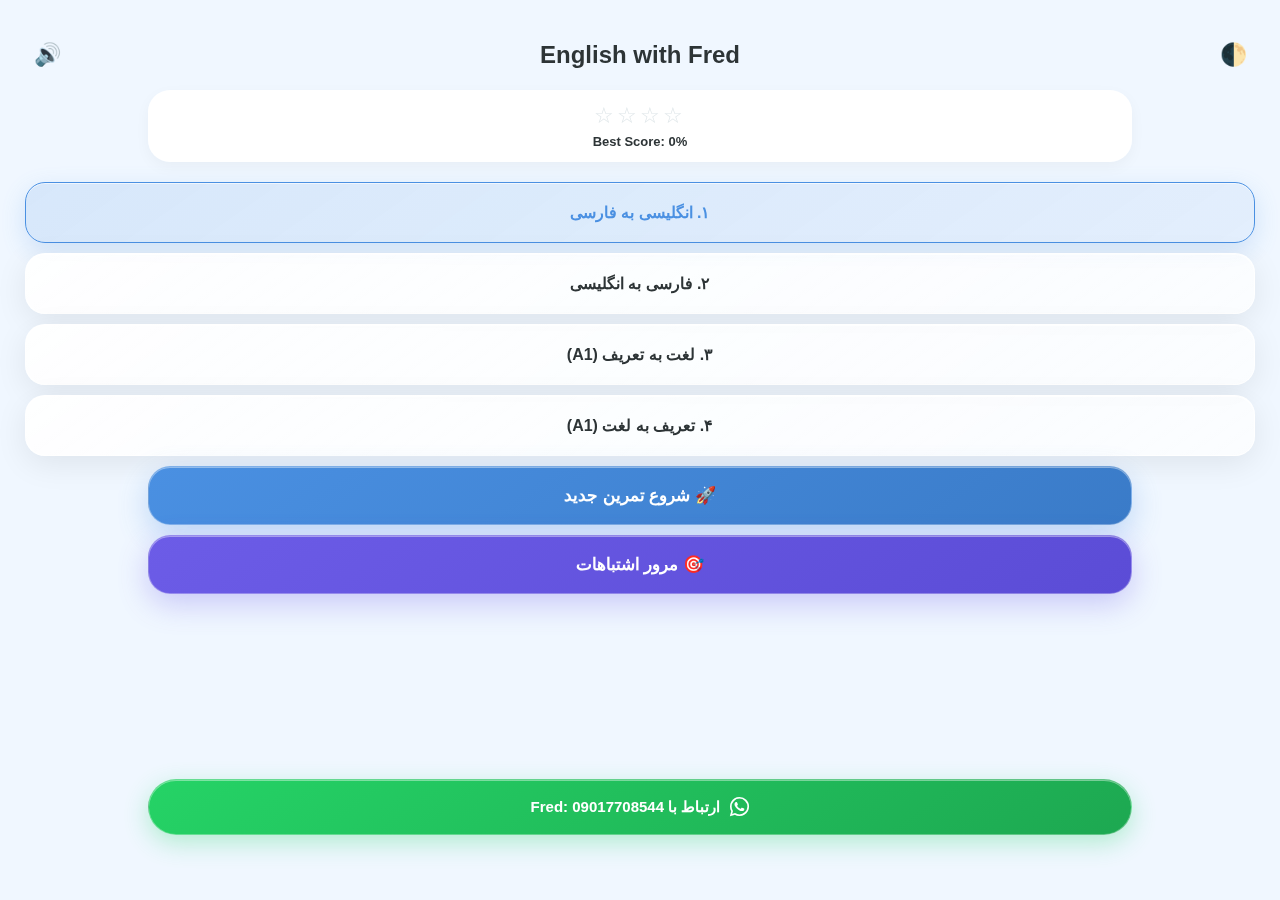
<file: index.html>
<!DOCTYPE html>
<html lang="fa" dir="rtl">
<head>
    <meta charset="UTF-8">
    <meta name="viewport" content="width=device-width, initial-scale=1.0, maximum-scale=1.0, user-scalable=no, viewport-fit=cover">
    <title>English with Fred</title>
    <link rel="stylesheet" href="https://cdnjs.cloudflare.com/ajax/libs/font-awesome/6.0.0/css/all.min.css">
    <script src="dic.js"></script>
    <style>
        :root { 
            --ios-blue: #4a90e2; --ios-indigo: #6c5ce7; --ios-green: #25D366; --ios-red: #FF3B30;
            --bg-page: #f0f7ff; --card-bg: rgba(255, 255, 255, 0.95); --text-color: #2d3436;
        }
        [data-theme="dark"] {
            --bg-page: #101418; --card-bg: rgba(45, 52, 54, 0.98); --text-color: #f1f2f6;
        }
        * { -webkit-tap-highlight-color: transparent; box-sizing: border-box; transition: all 0.2s ease; }
        
        body { 
            font-family: -apple-system, BlinkMacSystemFont, sans-serif; background: var(--bg-page); 
            margin: 0; height: 100vh; width: 100%; overflow: hidden; position: fixed;
        }
        
        .screen { height: 100%; display: flex; flex-direction: column; padding: 25px; align-items: center; }
        
        .header-nav { width: 100%; display: flex; justify-content: space-between; align-items: center; margin-bottom: 5px; }
        .header-title { color: var(--text-color); font-size: 24px; font-weight: 900; cursor: pointer; }
        .top-icon { font-size: 22px; cursor: pointer; color: var(--text-color); width: 44px; text-align: center; }

        /* کادر ستاره‌ها - 20% کمتر (80% عرض) */
        .stars-box { 
            background: var(--card-bg); width: 80%; /* قبلا 100%، حالا 80% */
            border-radius: 22px; padding: 12px; 
            text-align: center; box-shadow: 0 5px 15px rgba(0,0,0,0.04); margin-bottom: 20px;
            border: 1px solid rgba(255,255,255,0.5); backdrop-filter: blur(10px);
        }
        .goal-stars { font-size: 22px; color: #dfe6e9; letter-spacing: 3px; }
        .goal-stars .active { color: #f1c40f; }
        .score-label { font-size: 13px; color: var(--text-color); font-weight: 800; margin-top: 5px; }

        /* کادرهای مود - 100% عرض (همان اندازه قبلی) */
        .mode-selector { width: 100%; display: flex; flex-direction: column; gap: 10px; }
        
        /* کادرهای تمرین - براق و نرم با عرض 100% */
        .btn-mode { 
            background: var(--card-bg); border: 1.5px solid #eee; padding: 20px; 
            border-radius: 20px; text-align: center; font-weight: 700; font-size: 16px; 
            color: var(--text-color); box-shadow: 0 4px 15px rgba(0,0,0,0.05);
            /* افکت براقی */
            background: linear-gradient(145deg, rgba(255,255,255,0.9), rgba(255,255,255,0.7));
            border: 1px solid rgba(255,255,255,0.8);
            /* سایه نرم */
            box-shadow: 0 8px 32px rgba(0,0,0,0.08), 
                       inset 0 1px 0 rgba(255,255,255,0.6);
        }
        .btn-mode.active { 
            border-color: var(--ios-blue); 
            background: linear-gradient(145deg, rgba(74, 144, 226, 0.15), rgba(74, 144, 226, 0.08));
            color: var(--ios-blue);
            box-shadow: 0 8px 25px rgba(74, 144, 226, 0.2),
                       inset 0 1px 0 rgba(255,255,255,0.6);
        }
        
        /* افکت حرکت و براق بودن موقع زدن */
        .btn-mode:active, .btn-main:active { 
            transform: scale(0.96); 
            opacity: 0.8;
            box-shadow: 0 4px 12px rgba(0,0,0,0.1),
                       inset 0 1px 0 rgba(255,255,255,0.4);
        }

        /* دکمه‌های اصلی - 20% کمتر (80% عرض) */
        .btn-main { 
            border: none; color: white; font-weight: 800; width: 80%; /* قبلا 100%، حالا 80% */
            padding: 18px; border-radius: 22px; margin-top: 10px; font-size: 17px; 
            cursor: pointer; box-shadow: 0 8px 20px rgba(0,0,0,0.1); 
            /* افکت براقی */
            background: linear-gradient(145deg, var(--ios-blue) 0%, #3a7bc8 100%);
            border: 1px solid rgba(255,255,255,0.3);
            box-shadow: 0 10px 30px rgba(74, 144, 226, 0.3),
                       inset 0 1px 0 rgba(255,255,255,0.4);
        }
        
        /* دکمه دوم با رنگ متفاوت */
        .btn-main:nth-of-type(2) {
            background: linear-gradient(145deg, var(--ios-indigo) 0%, #5b4cd6 100%);
            box-shadow: 0 10px 30px rgba(108, 92, 231, 0.3),
                       inset 0 1px 0 rgba(255,255,255,0.4);
        }

        /* فوتر - 20% کمتر (80% عرض) */
        .footer-contact { margin-top: auto; padding-bottom: 40px; width: 80%; }
        .whatsapp-btn { 
            background: var(--ios-green); color: white; text-decoration: none; 
            display: flex; align-items: center; justify-content: center; gap: 10px; 
            padding: 16px; border-radius: 50px; font-weight: bold; font-size: 15px;
            /* افکت براقی */
            background: linear-gradient(145deg, var(--ios-green) 0%, #1da851 100%);
            border: 1px solid rgba(255,255,255,0.3);
            box-shadow: 0 8px 25px rgba(37, 211, 102, 0.3),
                       inset 0 1px 0 rgba(255,255,255,0.4);
        }

        /* بخش کوییز */
        #quizScreen { background: #fff; display: none; position: absolute; top:0; left:0; width:100%; z-index: 100; }
        .q-text { font-size: 2.2rem; font-weight: 800; margin: 50px 0; text-align: center; color: #2d3436; }
        .options-grid { display: grid; grid-template-columns: 1fr; gap: 12px; width: 100%; }
        .btn-opt { 
            padding: 18px; border-radius: 18px; border: 1.5px solid #eee; 
            background: #fff; font-size: 17px; font-weight: 600; text-align: center;
            /* افکت براقی برای گزینه‌ها */
            background: linear-gradient(145deg, rgba(255,255,255,0.95), rgba(255,255,255,0.85));
            border: 1px solid rgba(255,255,255,0.8);
            box-shadow: 0 8px 25px rgba(0,0,0,0.05),
                       inset 0 1px 0 rgba(255,255,255,0.6);
        }
        
        /* حالت فعال و هور برای دکمه‌ها */
        .btn-mode:hover, .btn-main:hover, .btn-opt:hover {
            transform: translateY(-2px);
            box-shadow: 0 12px 35px rgba(0,0,0,0.1);
        }
        
        /* حالت فعال شده */
        .btn-mode:active, .btn-main:active, .btn-opt:active {
            transform: translateY(1px);
            box-shadow: 0 4px 12px rgba(0,0,0,0.1);
        }
    </style>
</head>
<body id="mainBody">

    <div id="setup" class="screen">
        <div class="header-nav">
            <div class="top-icon" onclick="toggleTheme()">🌓</div>
            <h1 class="header-title" onclick="adminCheck()">English with Fred</h1>
            <div id="muteBtn" class="top-icon" onclick="toggleMute()">🔊</div>
        </div>
        
        <div class="stars-box">
            <div id="goalStars" class="goal-stars">☆☆☆☆</div>
            <div class="score-label">Best Score: <span id="highScore">0</span>%</div>
        </div>

        <div class="mode-selector">
            <div class="btn-mode active" onclick="setMode(1, this)">۱. انگلیسی به فارسی</div>
            <div class="btn-mode" onclick="setMode(2, this)">۲. فارسی به انگلیسی</div>
            <div class="btn-mode" onclick="setMode(3, this)">۳. لغت به تعریف (A1)</div>
            <div class="btn-mode" onclick="setMode(4, this)">۴. تعریف به لغت (A1)</div>
        </div>

        <button class="btn-main" onclick="startQuiz(false)">🚀 شروع تمرین جدید</button>
        <button class="btn-main" onclick="startQuiz(true)">🎯 مرور اشتباهات</button>

        <div class="footer-contact">
            <a href="https://wa.me/989017708544" class="whatsapp-btn">
                <i class="fab fa-whatsapp" style="font-size: 22px;"></i>
                <span>ارتباط با Fred: 09017708544</span>
            </a>
        </div>
    </div>

    <div id="quizScreen" class="screen">
        <div class="header-nav">
            <div id="audioBtn" class="top-icon" onclick="say()">🔊</div>
            <div id="progress" style="font-weight: 900; font-size: 18px;">1 / 20</div>
            <div class="top-icon" onclick="location.reload()">✕</div>
        </div>
        <div id="qDisplay" class="q-text"></div>
        <div class="options-grid" id="opts"></div>
    </div>

    <script>
        let db = [], session = [], idx = 0, currentMode = 1, isMuted = false, correctCount = 0;
        let mistakes = JSON.parse(localStorage.getItem('fred_mistakes')) || [];

        window.onload = () => {
            const best = localStorage.getItem('fred_best') || 0;
            document.getElementById('highScore').textContent = best;
            updateStars(best);
            // تست برای دیدن آیا dic.js بارگذاری شده
            console.log('Checking dic.js...');
            if (typeof rawWords !== 'undefined') {
                console.log('rawWords loaded successfully:', rawWords.length ? 'Yes' : 'No');
            } else {
                console.error('rawWords is not defined! Check dic.js file');
            }
        };

        function updateStars(score) {
            let starHTML = "";
            let active = Math.floor(score / 25);
            for(let i=1; i<=4; i++) starHTML += (i <= active) ? "<span class='active'>★</span>" : "☆";
            document.getElementById('goalStars').innerHTML = starHTML;
        }

        function toggleTheme() {
            const b = document.getElementById('mainBody');
            b.hasAttribute('data-theme') ? b.removeAttribute('data-theme') : b.setAttribute('data-theme', 'dark');
        }

        function toggleMute() {
            isMuted = !isMuted;
            document.getElementById('muteBtn').textContent = isMuted ? "🔇" : "🔊";
        }

        function setMode(m, el) {
            currentMode = m;
            document.querySelectorAll('.btn-mode').forEach(b => b.classList.remove('active'));
            el.classList.add('active');
        }

        function startQuiz(onlyMistakes) {
            // بررسی وجود rawWords در dic.js
            if (typeof rawWords === 'undefined') {
                alert("خطا: فایل لغات بارگذاری نشده است!");
                console.error("rawWords is undefined. Make sure dic.js is loaded and contains rawWords variable.");
                return;
            }
            
            let source = onlyMistakes ? mistakes : rawWords.split('\n');
            
            if(source.length < 2) {
                alert("دیتای لغات کافی نیست!");
                return;
            }

            db = source.map(l => {
                let p = l.split(' — ');
                return p.length >= 2 ? { en: p[0].trim(), fa: p[1].trim(), def: p[2] ? p[2].trim() : "Basic" } : null;
            }).filter(x => x);

            console.log('Loaded words:', db.length);

            session = [...db].sort(() => 0.5 - Math.random()).slice(0, 20);
            idx = 0; correctCount = 0;
            document.getElementById('setup').style.display = 'none';
            document.getElementById('quizScreen').style.display = 'flex';
            render();
        }

        function render() {
            const q = session[idx];
            document.getElementById('progress').textContent = `${idx + 1} / ${session.length}`;
            let qText = "", ans = "";

            if(currentMode === 1) { qText = q.en; ans = q.fa; }
            else if(currentMode === 2) { qText = q.fa; ans = q.en; }
            else if(currentMode === 3) { qText = q.en; ans = q.def; }
            else { qText = q.def; ans = q.en; }

            document.getElementById('qDisplay').textContent = qText;
            const div = document.getElementById('opts'); div.innerHTML = '';

            let opts = [ans];
            let pool = db.filter(v => v.en !== q.en).map(v => {
                if(currentMode === 1) return v.fa;
                if(currentMode === 2) return v.en;
                if(currentMode === 3) return v.def;
                return v.en;
            });
            
            while(opts.length < 4 && pool.length > 0) {
                const randomIndex = Math.floor(Math.random() * pool.length);
                opts.push(pool.splice(randomIndex, 1)[0]);
            }
            
            // اگر هنوز گزینه‌ها کم هستند، تکرار کن
            while(opts.length < 4) {
                opts.push(ans);
            }
            
            opts.sort(() => 0.5 - Math.random());

            opts.forEach(o => {
                const b = document.createElement('button');
                b.className = 'btn-opt'; 
                b.textContent = o;
                b.onclick = () => {
                    if(o === ans) { 
                        b.style.background = "linear-gradient(145deg, var(--ios-green), #1da851)"; 
                        b.style.color = "white"; 
                        correctCount++; 
                    } else { 
                        b.style.background = "linear-gradient(145deg, var(--ios-red), #e02b20)"; 
                        b.style.color = "white"; 
                        if(!mistakes.some(m => m.en === q.en)) {
                            mistakes.push(q); 
                            localStorage.setItem('fred_mistakes', JSON.stringify(mistakes));
                        }
                    }
                    setTimeout(() => { 
                        idx++; 
                        if(idx < session.length) render(); 
                        else finish();
                    }, 800);
                };
                div.appendChild(b);
            });
            say();
        }

        function finish() {
            let pct = Math.round((correctCount / session.length) * 100);
            const best = parseInt(localStorage.getItem('fred_best') || 0);
            if(pct > best) {
                localStorage.setItem('fred_best', pct);
                updateStars(pct);
            }
            alert(`آفرین! امتیاز شما: ${pct}%`);
            location.reload();
        }

        function say() {
            if(isMuted || currentMode === 2) return;
            window.speechSynthesis.cancel();
            const u = new SpeechSynthesisUtterance(currentMode === 4 ? session[idx].def : session[idx].en);
            u.lang = 'en-US'; 
            u.rate = 0.9;
            window.speechSynthesis.speak(u);
        }
        
        // تابع برای بررسی ادمین
        function adminCheck() {
            const pass = prompt("کد دسترسی:");
            if(pass === "1234") {
                localStorage.clear();
                alert("داده‌ها پاک شدند!");
                location.reload();
            }
        }
    </script>
</body>
</html>
</file>
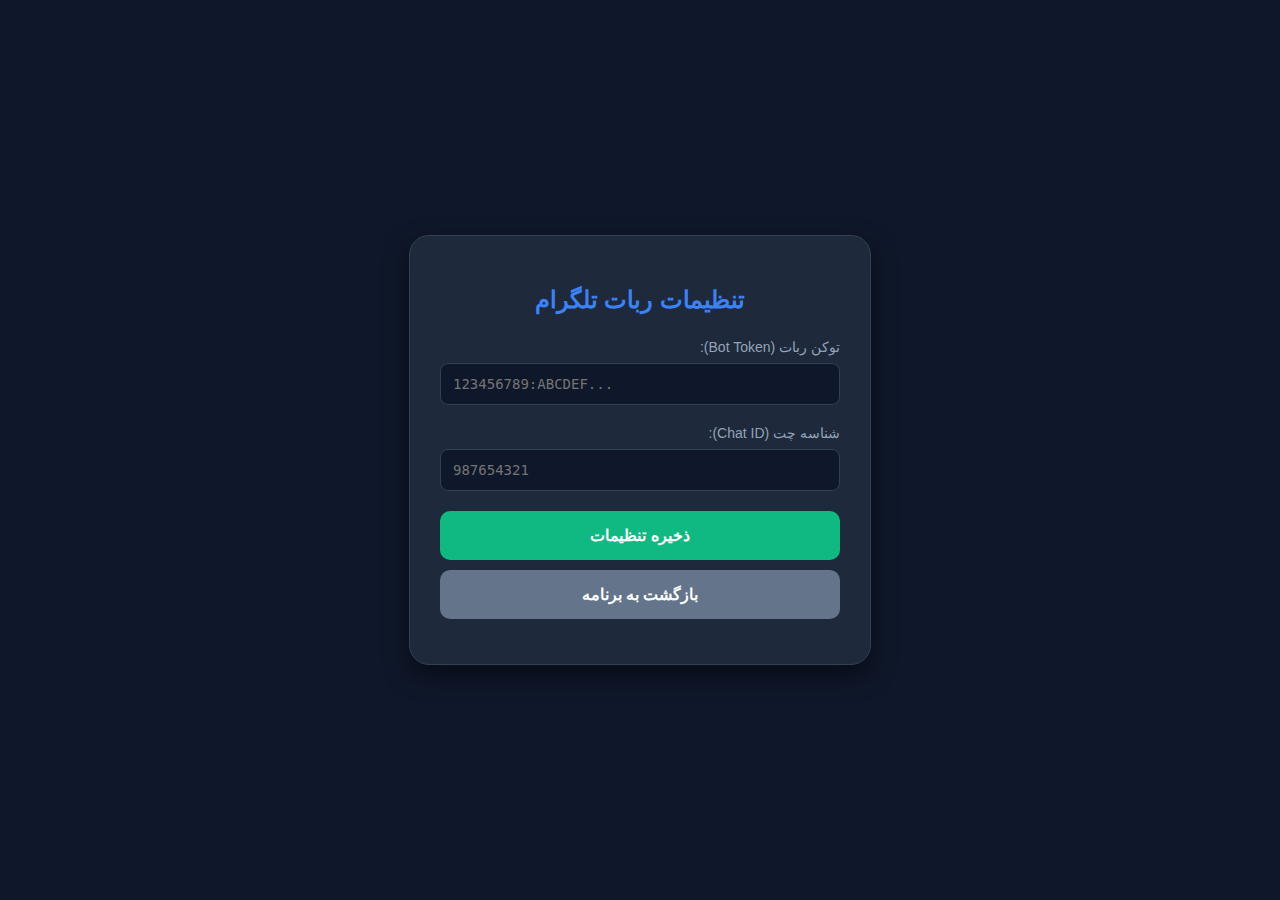
<file: admin.html>
<!DOCTYPE html>
<html lang="fa" dir="rtl">
<head>
    <meta charset="UTF-8">
    <meta name="viewport" content="width=device-width, initial-scale=1.0">
    <title>تنظیمات مدیریت - Fred</title>
    <style>
        body {
            font-family: Tahoma, Arial;
            background-color: #0f172a;
            color: white;
            display: flex;
            justify-content: center;
            align-items: center;
            height: 100vh;
            margin: 0;
        }
        .admin-box {
            background: #1e293b;
            padding: 30px;
            border-radius: 20px;
            box-shadow: 0 10px 25px rgba(0,0,0,0.5);
            width: 90%;
            max-width: 400px;
            text-align: center;
            border: 1px solid #334155;
        }
        h2 { color: #3b82f6; margin-bottom: 25px; }
        .input-group { margin-bottom: 20px; text-align: right; }
        label { display: block; margin-bottom: 8px; font-size: 14px; color: #94a3b8; }
        input {
            width: 100%;
            padding: 12px;
            border-radius: 8px;
            border: 1px solid #334155;
            background: #0f172a;
            color: #10b981;
            font-family: monospace;
            font-size: 14px;
            box-sizing: border-box;
            direction: ltr;
        }
        button {
            width: 100%;
            padding: 15px;
            border: none;
            border-radius: 10px;
            cursor: pointer;
            font-weight: bold;
            font-size: 16px;
            transition: 0.3s;
        }
        .btn-save { background: #10b981; color: white; margin-bottom: 10px; }
        .btn-save:hover { background: #059669; }
        .btn-back { background: #64748b; color: white; }
        .status { margin-top: 15px; font-size: 13px; }
    </style>
</head>
<body>

    <div class="admin-box">
        <h2>تنظیمات ربات تلگرام</h2>
        
        <div class="input-group">
            <label>توکن ربات (Bot Token):</label>
            <input type="text" id="tokenInput" placeholder="123456789:ABCDEF...">
        </div>

        <div class="input-group">
            <label>شناسه چت (Chat ID):</label>
            <input type="text" id="chatIdInput" placeholder="987654321">
        </div>

        <button class="btn-save" onclick="saveData()">ذخیره تنظیمات</button>
        <button class="btn-back" onclick="window.location.href='index.html'">بازگشت به برنامه</button>
        
        <div id="status" class="status"></div>
    </div>

    <script>
        // لود کردن مقادیر قبلی در صورت وجود
        window.onload = function() {
            const savedToken = localStorage.getItem('fred_bot_token');
            const savedChatId = localStorage.getItem('fred_chat_id');
            
            if (savedToken) document.getElementById('tokenInput').value = savedToken;
            if (savedChatId) document.getElementById('chatIdInput').value = savedChatId;
        };

        function saveData() {
            const token = document.getElementById('tokenInput').value.trim();
            const chatId = document.getElementById('chatIdInput').value.trim();
            const status = document.getElementById('status');

            if (token && chatId) {
                localStorage.setItem('fred_bot_token', token);
                localStorage.setItem('fred_chat_id', chatId);
                
                status.style.color = "#10b981";
                status.innerText = "✅ با موفقیت ذخیره شد. حالا نتایج ارسال می‌شوند.";
                
                // یک افکت لرزش کوچک برای دکمه بعد از ذخیره
                setTimeout(() => {
                    alert("تنظیمات با موفقیت در مرورگر شما ست شد.");
                }, 500);
            } else {
                status.style.color = "#ef4444";
                status.innerText = "❌ لطفا هر دو فیلد را پر کنید.";
            }
        }
    </script>
</body>
</html>
</file>
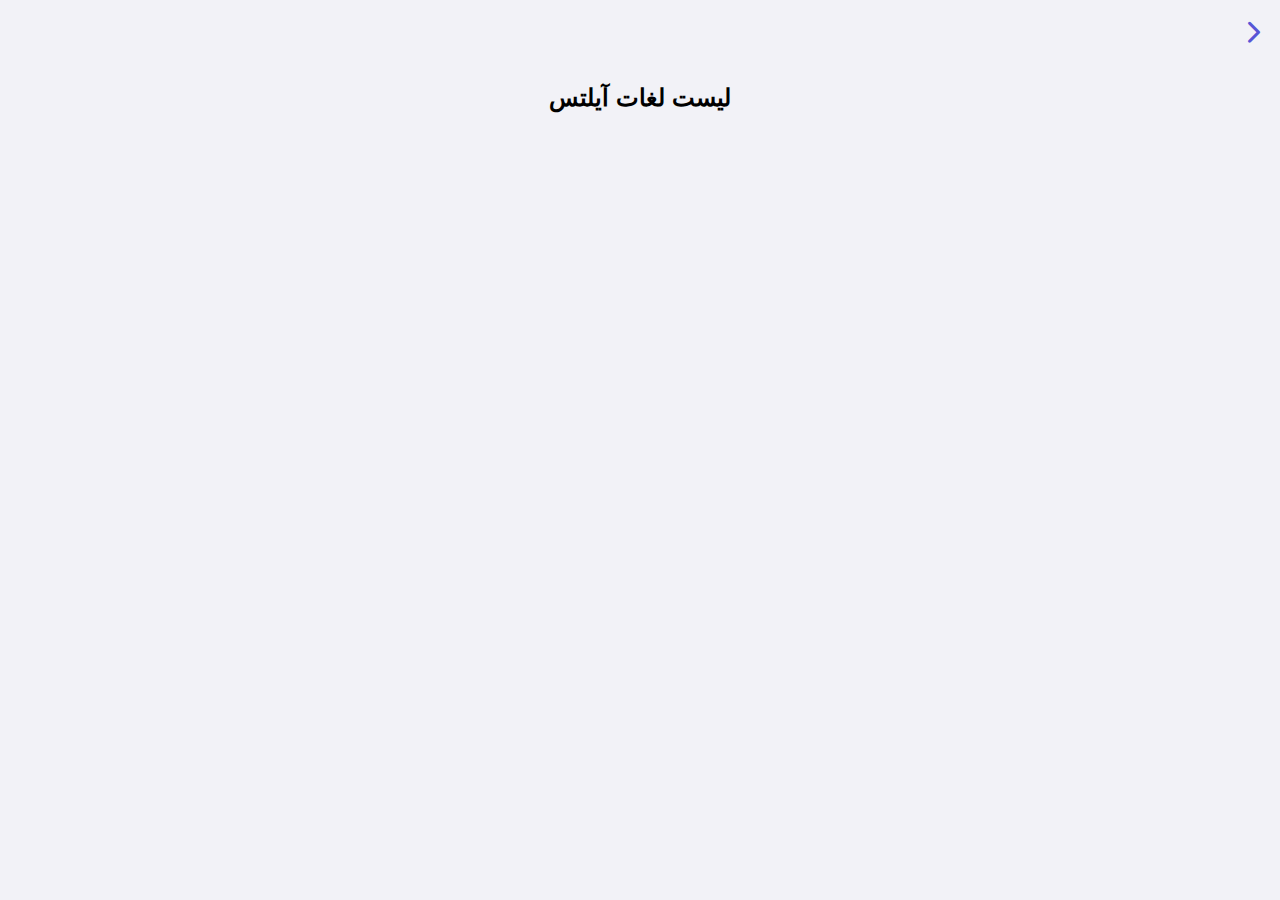
<file: study.html>
<!DOCTYPE html>
<html lang="fa" dir="rtl">
<head>
    <meta charset="UTF-8">
    <meta name="viewport" content="width=device-width, initial-scale=1.0, maximum-scale=1.0, user-scalable=no">
    <title>آموزش لغات - Fred</title>
    <link rel="stylesheet" href="https://cdnjs.cloudflare.com/ajax/libs/font-awesome/6.4.0/css/all.min.css">
    <style>
        :root { --bg: #0b1426; --title: #ffffff; --glass: rgba(255, 255, 255, 0.12); }
        body.light-mode { --bg: #f2f2f7; --title: #000000; --glass: rgba(255, 255, 255, 0.5); }
        body { font-family: -apple-system, sans-serif; background: var(--bg); margin: 0; padding: 20px; color: var(--title); transition: 0.3s; }
        .back-btn { font-size: 24px; cursor: pointer; margin-bottom: 20px; display: inline-block; color: #5856d6; }
        .word-card {
            background: var(--glass); border-radius: 25px; padding: 20px; margin-bottom: 15px;
            backdrop-filter: blur(15px); border: 1px solid rgba(255,255,255,0.2);
            box-shadow: 0 8px 32px rgba(0,0,0,0.1); transition: 0.2s;
        }
        .word-card:active { transform: scale(0.98); }
        .en-word { font-size: 24px; font-weight: 800; color: #5856d6; display: flex; justify-content: space-between; align-items: center; }
        .fa-word { font-size: 18px; margin-top: 5px; opacity: 0.9; }
        .details { font-size: 14px; margin-top: 10px; line-height: 1.6; opacity: 0.7; border-top: 1px solid rgba(255,255,255,0.1); padding-top: 10px; }
        .phonetic { color: #ff9f0a; font-family: monospace; }
    </style>
</head>
<body class="light-mode">
    <i class="fas fa-chevron-right back-btn" onclick="location.href='index.html'"></i>
    <h2 style="text-align: center;">لیست لغات آیلتس</h2>
    <div id="words-list"></div>

    <script src="a1-words.js"></script>
    <script>
        const list = document.getElementById('words-list');
        words.forEach(w => {
            const card = document.createElement('div');
            card.className = 'word-card';
            card.innerHTML = `
                <div class="en-word">${w.word} <i class="fas fa-volume-up" onclick="speak('${w.word}')"></i></div>
                <div class="phonetic">${w.phonetic}</div>
                <div class="fa-word">${w.translation}</div>
                <div class="details">
                    <b>Definition:</b> ${w.definition}<br>
                    <b>Example:</b> <i>${w.example}</i>
                </div>
            `;
            list.appendChild(card);
        });

        function speak(text) {
            const msg = new SpeechSynthesisUtterance(text);
            msg.lang = 'en-US';
            window.speechSynthesis.speak(msg);
        }
        if(localStorage.getItem('fTheme')==='dark') document.body.classList.remove('light-mode');
    </script>
</body>
</html>
</file>
